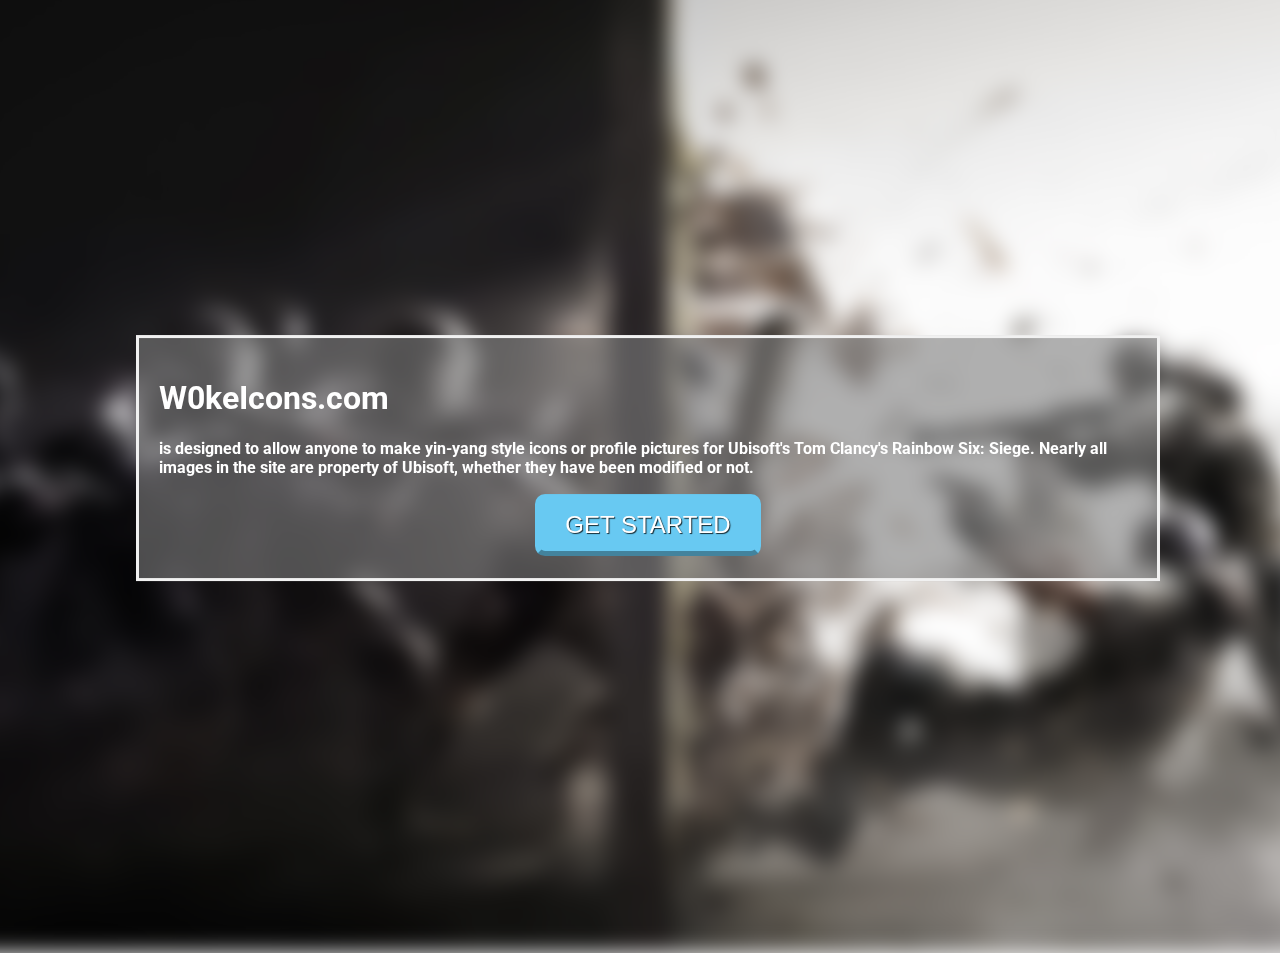
<file: index.html>
<!DOCTYPE html>
<html lang="en-us">
	<head>
		<meta charset="utf-8">
		
		<link href="https://fonts.googleapis.com/css?family=Roboto" rel="stylesheet">
		
	    <link rel="stylesheet" type="text/css" href="css/home.css"/>
	    
		<script type="text/javascript" src="js/jquery-3.3.1.js"></script>
		
    	<script type="text/javascript" src="js/index.js"></script>
	    
	    <title>W0keIcons</title>
	    
		<meta name="description" content="Icons for Tom Clancy's Rainbow Six: Siege"></meta>
		<meta name="keywords" content="W0ke, WOke, icons, siege, rainbow, six, icon, maker"></meta>
		<meta name="author" content="W0ke/SubliminallySublime/Andrew"></meta>
	    
		<link rel="icon" href="images/tab.png"></link>
		
	</head>
	<body>
		<canvas id="canvas"></canvas>
		<div id="background-image"></div>
		<div id="background-text">
			<h1>W0keIcons.com</h1>
			<p>
				 is designed to allow anyone to make yin-yang style icons or profile pictures for Ubisoft's Tom Clancy's Rainbow Six: Siege. Nearly all images in the site are property of Ubisoft, whether they have been modified or not.
			</p>
			<div id="button-wrapper">
				<button id="get-started" class="get-started">GET STARTED</button>
			</div>
		</div>
		
		<button id="skipAnim" class="get-started">SKIP</button>
	</body>
</html>
</file>
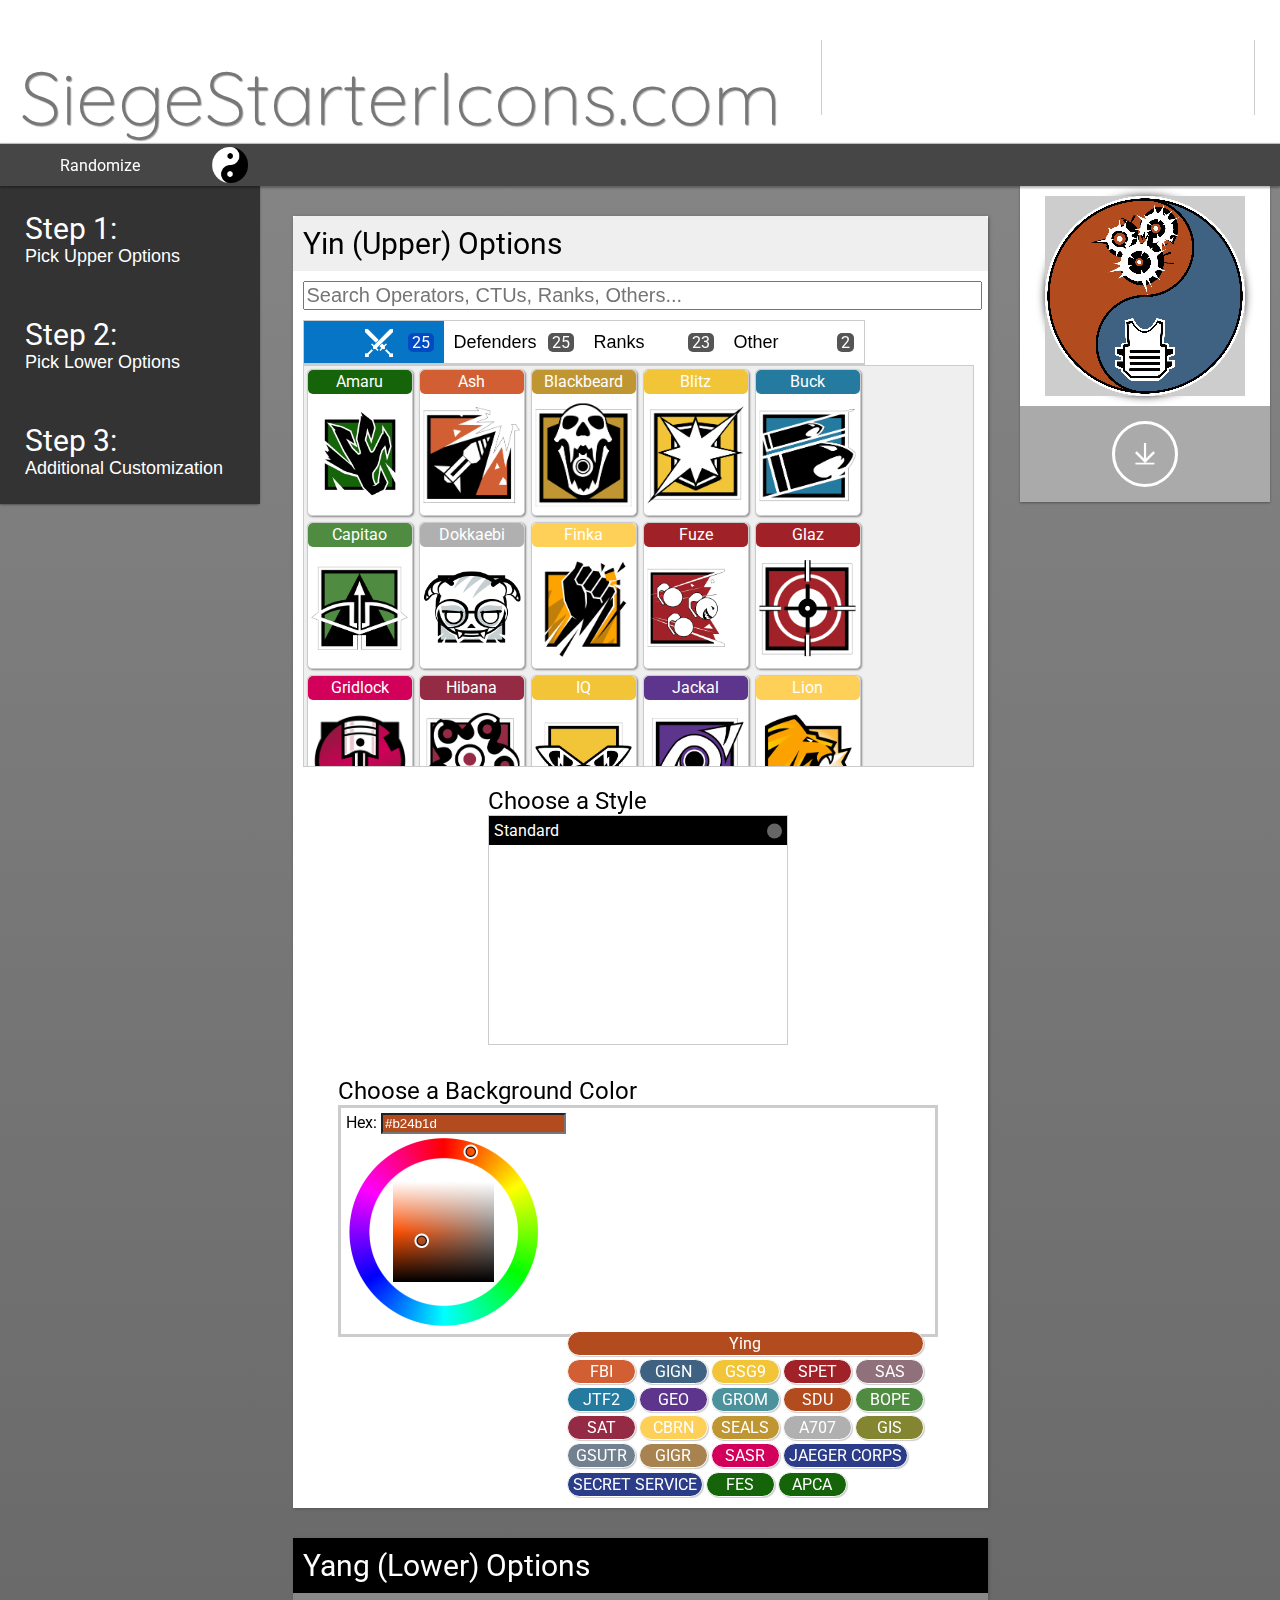
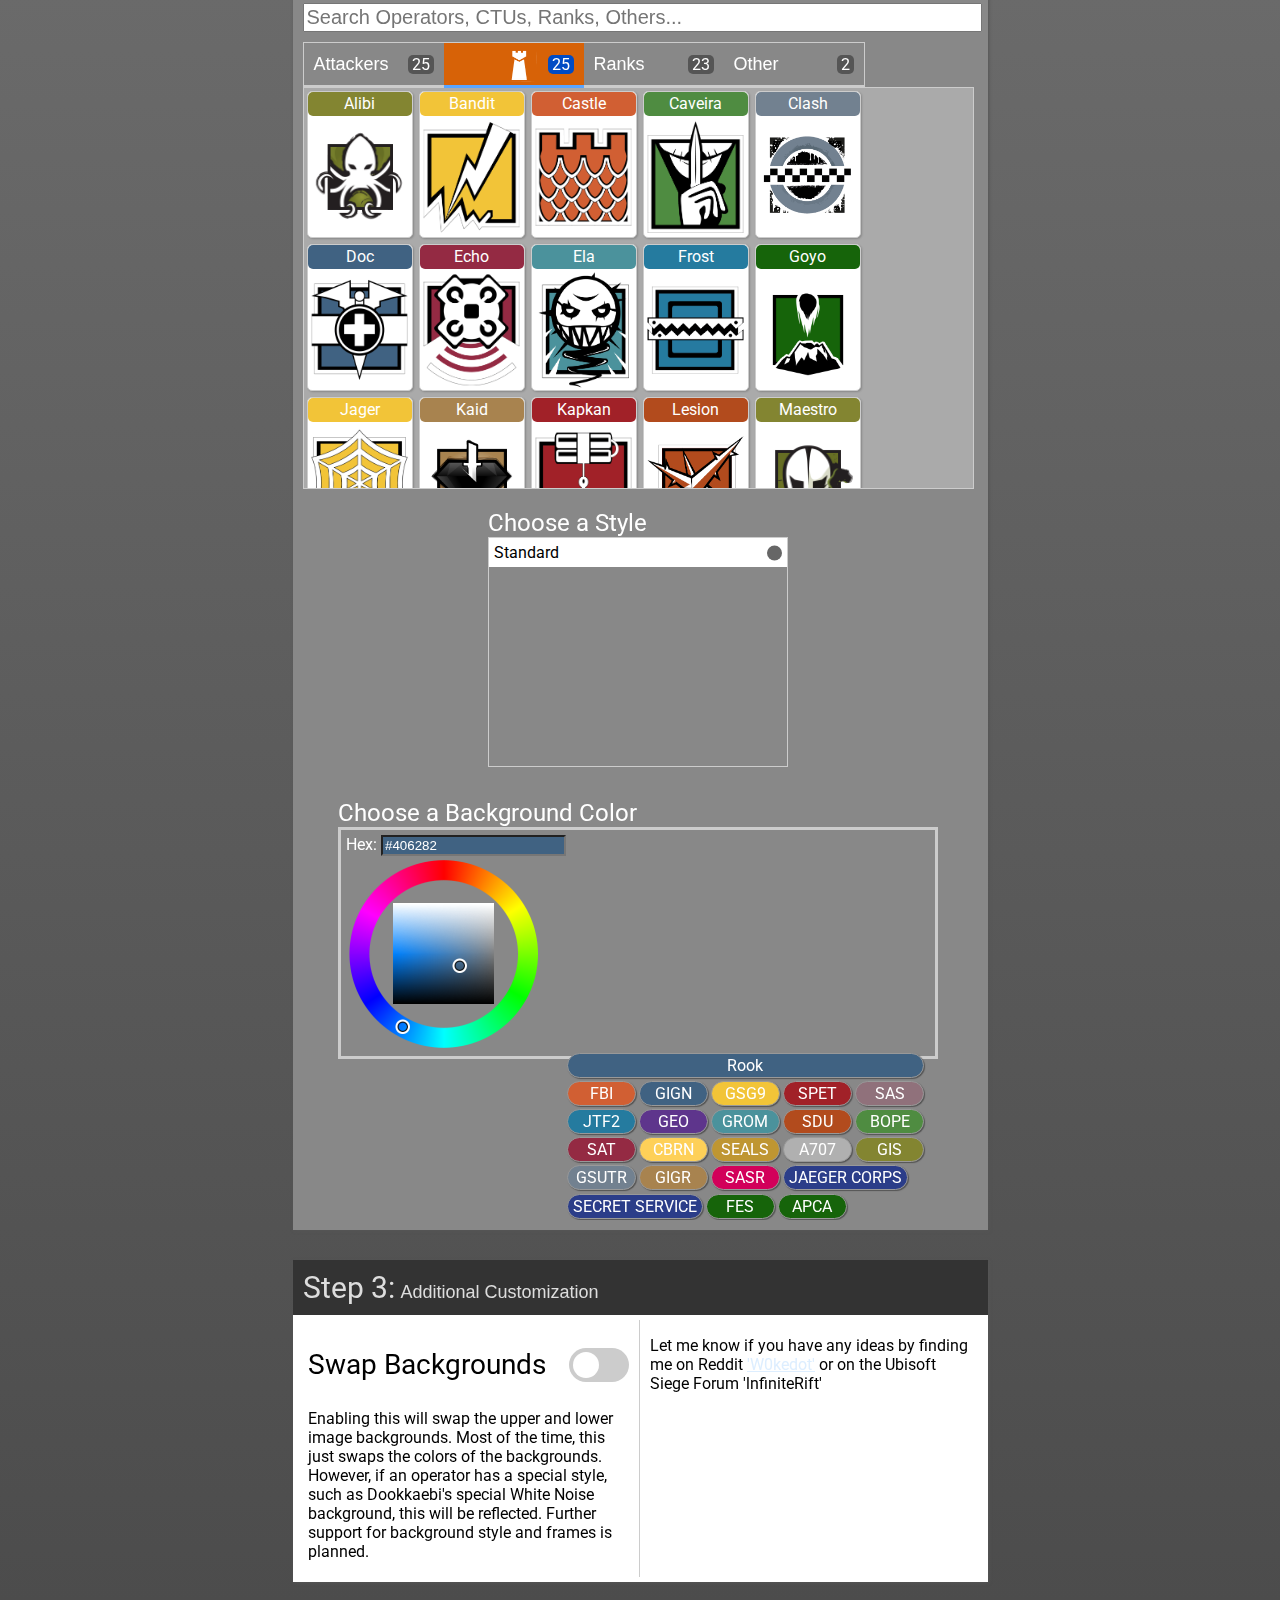
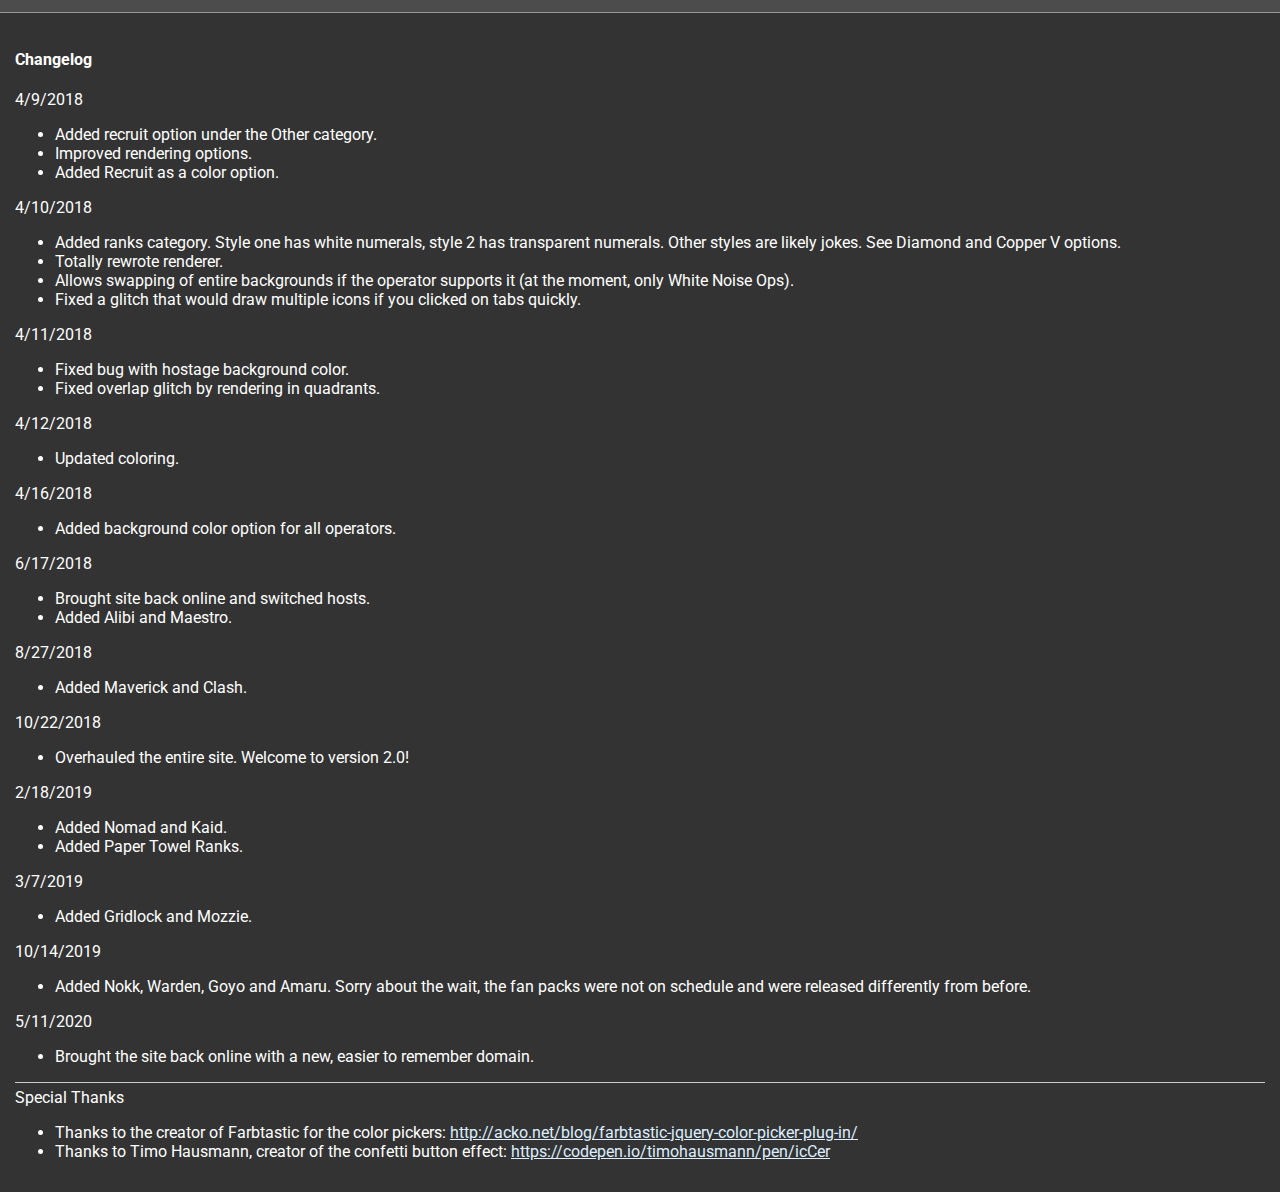
<file: iconmaker.html>
<!DOCTYPE html>
<html lang="en-us">
	<head>
		<meta charset="utf-8">
		
		<link href="https://fonts.googleapis.com/css?family=Quicksand|Roboto|Roboto+Mono|Montserrat" rel="stylesheet">
		
	    <link rel="stylesheet" type="text/css" href="css/maker.css?v=5.0"/>
	    
		<script type="text/javascript" src="js/jquery-3.3.1.js?v=5.0"></script>
		
	    <script type="text/javascript" src="js/drawable.js?v=5.0"></script>
	    <script type="text/javascript" src="js/operator.js?v=5.0"></script>
	    <script type="text/javascript" src="js/rank.js?v=5.0"></script>
	    <script type="text/javascript" src="js/iconrender.js?v=5.0"></script>
			
    	<script type="text/javascript" src="js/iconmaker.js?v=5.0"></script>
    	<script type="text/javascript" src="js/iconmakerFX.js?v=5.0"></script>
    	
    	<!--OUTSIDE-->
	    <script type="text/javascript" src='external/farbtastic/farbtastic.js?v=5.0'></script>
		<link rel='stylesheet'        href='external/farbtastic/farbtastic.css?v=5.0' />
	    
	    <title>SiegeStarterIcons</title>
	    
		<meta name="description" content="Icons for Tom Clancy's Rainbow Six: Siege"></meta>
		<meta name="keywords" content="icons, siege, rainbow, six, icon, maker, starter, icons"></meta>
		<meta name="author" content="SubliminallySublime"></meta>
	    
		<link rel="icon" href="images/tab.png"></link>
	</head>
	<body>
		<div id="canvasWrapper">
			<canvas id="canvas"></canvas>
		</div>
    	<div id="header">
				<h1 id="websiteName">SiegeStarterIcons.com</h1>
			<div id="spawnerWrapper">
				<div id="spawner">
				</div>
			</div>
    	</div>
	    <div id="main">
    		<div id="navDivider">
	    		
	    		<!--<div class="navDividerOptionLeft">
	    			<span class="navDivText">Reset</span>
	    			<img src=""></img>
				</div>-->
				<div class="revealButton" id="randomizeButton">
					<p class="revealButtonText" id="randomButtonText">Randomize</p>
					<div class="revealButtonImageWrapper">
						<img src="images/actions/cake.png" class="fab, revealButtonImage"></img>
					</div>
				</div>
				
				<img src="components/yinyang/yinyang.png" id="yingYangPng"/>
				
	    		<!-- <div class="navDividerOption">Paypal</div>
	    		<div class="navDividerOptionText">Donate:</div> -->
	    	</div>
	    	
	    	<div id="leftNav">
		    		<div class="navOption active" id="step1">
		    			<span id="title">Step 1:</span>
		    			<p id="subtitle">Pick Upper Options</p>
		    		</div>
		    		<div class="navOption" id="step2">
		    			<span id="title">Step 2:</span>
		    			<p id="subtitle">Pick Lower Options</p>
		    		</div>
		    		<div class="navOption" id="step3">
		    			<span id="title">Step 3:</span>
		    			<p id="subtitle">Additional Customization</p>
		    		</div>
	    		</div>
				
			<div id="rightNav">
					<div id="canvasLoadingWrapper">
						<canvas id="iconCanvas"></canvas>
						<div id="loadingIcon" class="loadingIcon"></div>
					</div>
					
		    		<div id="downloadWrapper">
						<div class="downloadButton" id="downloadIcon">
							<div class="downloadButtonIcon">
								<img class="downloadButtonIconImage" src="images/downloadicon.png"></img>
							</div>
							<div class="downloadButtonText">
								<span>Download</span>
							</div>
						</div>
					</div>
				</div>
			
			<!--CENTER MAIN-->
			<div id="content">
				<div class="page yinPage" id="yin">
					<div class="pageHeader yinPageHeader">
						<a class="pageJumper" name="yinheader"></a>
						<span id="title">Yin (Upper) Options</span>
						<span id="subtitle"></span>
					</div>
					<div class="pageContent">
  						<input id="yinContentSearch" class="contentSearch" type="text" placeholder="Search Operators, CTUs, Ranks, Others...">
  						
  						<div class="tabs">
  							<div class="tab" id="yinTabAttackers">
  								<img class="tabImg hidden" src="images/att.png"/>
  								<span class="tabText">Attackers</span>
  								<span class="tabCount">0</span>
  							</div>
  							<div class="tab" id="yinTabDefenders">
  								<img class="tabImg hidden" src="images/def.png"/>
  								<span class="tabText">Defenders</span>
  								<span class="tabCount">0</span>
  							</div>
  							<div class="tab" id="yinTabRanks">
  								<img class="tabImg hidden" src="components/ranks/diamond.png"/>
  								<span class="tabText">Ranks</span>
  								<span class="tabCount">0</span>
  							</div>
  							<div class="tab" id="yinTabOther">
  								<img class="tabImg hidden" src="components/others/recruit.png"/>
  								<span class="tabText">Other</span>
  								<span class="tabCount">0</span>
  							</div>
  						</div>
  						
  						<div class="results" id="yinResultsBox">
  							
  						</div>
  						
  						<div class="customizationWrapper">
	  						<div class="selectionWrapper styleWrapper">
	  							<span class="styleHeader">Choose a Style</span>
		  						<div class="selectionOptions styleSelections" id="yinStyleSelector">
		  						</div>
	  						</div>
	  						
	  						<div class="bgColorWrapper">
		  						<span class="styleHeader">Choose a Background Color</span>
		  						<div class="bgColorOptionsWrapper">		
                                    
			  						<div class="bgColorPickerWrapper">
										<form action="">
											<div class="form-item">
												<label for="yinColor">Hex:</label>
												<input type="text" class="whiteText" id="yinColor" name="yinColor" value="#d15f33" />
											</div>
											<div id="yinColorPicker"></div>
										</form>
									</div>
                                    
                                    <div class="colorButtonWrapper" id="yinColorButtonWrapper">
										<div class="colorButton colorButtonReset" id="yinColorButtonReset">DOKKAEBI - GIS</div>
										
										<!--Predefined Color Buttons are here-- >
										<div class="colorButton">FBI</div>
										<div class="colorButton">GIGN</div>
										<div class="colorButton">SAS</div>
										<div class="colorButton">JTF2</div>
										<div class="colorButton">GEO</div>
										<div class="colorButton">GROM</div>
										<div class="colorButton">SDU</div>
										<div class="colorButton">BOPE</div>
										<div class="colorButton">SAT</div>
										<div class="colorButton">CBRN</div>
										<div class="colorButton">SEALS</div>
										<div class="colorButton">A707</div>
										<div class="colorButton">GIS</div>
										<div class="colorButton">GSUTR</div>
										<div class="colorButton colorButtonSpetsnaz">SPETSNAZ</div>-->
									
									</div>
								</div>
							</div>
							
							<div class="bgColorWrapper recruitHatColorWrapper" id="yinRecruitHatColorWrapper">
		  						<span class="styleHeader">Choose a Recruit Hat Color</span>
		  						<div class="bgColorOptionsWrapper">
			  						<div class="bgColorPickerWrapper">
										<form action="">
											<div class="form-item">
												<label for="yinRecruitColor">Hex:</label>
												<input type="text" class="whiteText" id="yinRecruitColor" name="yinRecruitColor" value="#d15f33" />
											</div>
											<div id="yinRecruitColorPicker"></div>
										</form>
									</div>
									
									<div class="colorButtonWrapper" id="yinRecruitColorButtonWrapper">
										<div class="colorButton colorButtonReset" id="yinRecruitColorButtonReset">Recruit</div>
										
										<!--Predefined Color Buttons are here-- >
										<div class="colorButton">FBI</div>
										<div class="colorButton">GIGN</div>
										<div class="colorButton">SAS</div>
										<div class="colorButton">JTF2</div>
										<div class="colorButton">GEO</div>
										<div class="colorButton">GROM</div>
										<div class="colorButton">SDU</div>
										<div class="colorButton">BOPE</div>
										<div class="colorButton">SAT</div>
										<div class="colorButton">CBRN</div>
										<div class="colorButton">SEALS</div>
										<div class="colorButton">A707</div>
										<div class="colorButton">GIS</div>
										<div class="colorButton">GSUTR</div>
										<div class="colorButton colorButtonSpetsnaz">SPETSNAZ</div>-->
									
									</div>
								</div>
							</div>
						</div>
					</div>
				</div>
				
				<div class="page yangPage" id="yang">
					<div class="pageHeader yangPageHeader">
						<a class="pageJumper" name="yangheader"></a>
						<span id="title">Yang (Lower) Options</span>
						<span id="subtitle"></span>
					</div>
					<div class="pageContent">
  						<input id="yangContentSearch" class="contentSearch" type="text" placeholder="Search Operators, CTUs, Ranks, Others...">
  						
  						<div class="tabs">
  							<div class="tab tabYang" id="yangTabAttackers">
  								<img class="tabImg hidden" src="images/att.png"/>
  								<span class="tabText">Attackers</span>
  								<span class="tabCount">0</span>
  							</div>
  							<div class="tab tabYang" id="yangTabDefenders">
  								<img class="tabImg hidden" src="images/def.png"/>
  								<span class="tabText">Defenders</span>
  								<span class="tabCount">0</span>
  							</div>
  							<div class="tab tabYang" id="yangTabRanks">
  								<img class="tabImg hidden" src="components/ranks/diamond.png"/>
  								<span class="tabText">Ranks</span>
  								<span class="tabCount">0</span>
  							</div>
  							<div class="tab tabYang" id="yangTabOther">
  								<img class="tabImg hidden" src="components/others/recruit.png"/>
  								<span class="tabText">Other</span>
  								<span class="tabCount">0</span>
  							</div>
  						</div>
  						<div class="results resultsYang" id="yangResultsBox">
  							
  						</div>
  						
  						<div class="customizationWrapper">
	  						<div class="selectionWrapper styleWrapper yangStyleHeader">
	  							<span class="styleHeader">Choose a Style</span>
		  						<div class="selectionOptions styleSelections" id="yangStyleSelector">
		  							
		  						</div>
	  						</div>
	  						
	  						<div class="bgColorWrapper">
		  						<span class="styleHeader yangStyleHeader">Choose a Background Color</span>
		  						<div class="bgColorOptionsWrapper">
			  						<div class="bgColorPickerWrapper">
										<form action="">
											<div class="form-item">
												<label for="yangColor" class="whiteText">Hex:</label>
												<input type="text" class="whiteText" id="yangColor" name="yangColor" value="#d15f33" />
											</div>
											<div id="yangColorPicker"></div>
										</form>
									</div>
									
									<div class="colorButtonWrapper" id="yangColorButtonWrapper">
										<div class="colorButton yangColorButton colorButtonReset" id="yangColorButtonReset">DOKKAEBI - GIS</div>
									</div>
								</div>
							</div>
							
							<div class="bgColorWrapper recruitHatColorWrapper" id="yangRecruitHatColorWrapper">
		  						<span class="styleHeader yangStyleHeader">Choose a Recruit Hat Color</span>
		  						<div class="bgColorOptionsWrapper">
			  						<div class="bgColorPickerWrapper">
										<form action="">
											<div class="form-item">
												<label for="yangRecruitColor">Hex:</label>
												<input type="text" class="whiteText" id="yangRecruitColor" name="yangRecruitColor" value="#d15f33" />
											</div>
											<div id="yangRecruitColorPicker"></div>
										</form>
									</div>
									
									<div class="colorButtonWrapper" id="yangRecruitColorButtonWrapper">
										<div class="colorButton colorButtonReset yangColorButtonReset" id="yangRecruitColorButtonReset">Recruit</div>
										
										<!--Predefined Color Buttons are here-- >
										<div class="colorButton">FBI</div>
										<div class="colorButton">GIGN</div>
										<div class="colorButton">SAS</div>
										<div class="colorButton">JTF2</div>
										<div class="colorButton">GEO</div>
										<div class="colorButton">GROM</div>
										<div class="colorButton">SDU</div>
										<div class="colorButton">BOPE</div>
										<div class="colorButton">SAT</div>
										<div class="colorButton">CBRN</div>
										<div class="colorButton">SEALS</div>
										<div class="colorButton">A707</div>
										<div class="colorButton">GIS</div>
										<div class="colorButton">GSUTR</div>
										<div class="colorButton">GIGR</div>
										<div class="colorButton colorButtonSpetsnaz">SPETSNAZ</div> -->
									
									</div>
								</div>
							</div>
							
						</div>
					</div>
				</div>
				
				<div class="page customizePage" id="customize">
					<div class="pageHeader customizePageHeader">
						<a class="pageJumper" name="page3header"></a>
						<span id="title">Step 3:</span>
						<span id="subtitle">Additional Customization</span>
					</div>
					<div class="pageContent customizePageContent">
						<div id="bgSwapWrapper">
							<label class="switch" id="bgSwapButtonLabel">
								<input type="checkbox" id="bgSwapButton">
								<span class="slider round"></span>
							</label>
							<p id="bgSwapHeader">Swap Backgrounds</p>
							<p id="bgSwapText">Enabling this will swap the upper and lower image backgrounds. Most of the time, this just swaps the colors of the backgrounds. However, if an operator has a special style, such as Dookkaebi's special White Noise background, this will be reflected. Further support for background style and frames is planned.</p>
						</div>
						<div id="newContentWrapper">
							<!--<p>New content will be placed here.
								I would like to add custom frames that I provide and the option to upload
								your own frames and maybe (one day in the far future) other components.
							</p>-->
							
							<p> Let me know if you have any ideas by finding me on Reddit <a href="https://www.reddit.com/user/W0kedot">'W0kedot'</a> or on the Ubisoft Siege Forum 'lnfiniteRift'</p>
						</div>
					</div>
				</div>
			</div>
	    </div>
			
    	<div id="changelog">
			<h4>Changelog</h4>
			<span>4/9/2018</span>
			<ul>
				<li>Added recruit option under the Other category. </li>
				<li>Improved rendering options.</li>
				<li>Added Recruit as a color option.</li>
			</ul>
			<span>4/10/2018</span>
			<ul>
				<li>Added ranks category. Style one has white numerals, style 2 has transparent numerals. Other styles are likely jokes. See Diamond and Copper V options.</li>
				<li>Totally rewrote renderer.</li>
				<li>Allows swapping of entire backgrounds if the operator supports it (at the moment, only White Noise Ops).</li>
				<li>Fixed a glitch that would draw multiple icons if you clicked on tabs quickly.</li>
			</ul>
			<span>4/11/2018</span>
			<ul>
				<li>Fixed bug with hostage background color.</li>
				<li>Fixed overlap glitch by rendering in quadrants.</li>
			</ul>
			<span>4/12/2018</span>
			<ul>
				<li>Updated coloring.</li>
			</ul>
			<span>4/16/2018</span>
			<ul>
				<li>Added background color option for all operators.</li>
			
			</ul>
			<span>6/17/2018</span>
			<ul>
				<li>Brought site back online and switched hosts.</li>
				<li>Added Alibi and Maestro.</li>
			</ul>
			<span>8/27/2018</span>
			<ul>
				<li>Added Maverick and Clash.</li>	
			</ul>
			<span>10/22/2018</span>
			<ul>
				<li>Overhauled the entire site. Welcome to version 2.0!</li>
			</ul>
			<span>2/18/2019</span>
			<ul>
				<li>Added Nomad and Kaid.</li>
				<li>Added Paper Towel Ranks.</li>
			</ul>
			<span>3/7/2019</span>
			<ul>
				<li>Added Gridlock and Mozzie.</li>
			</ul>
			<span>10/14/2019</span>
			<ul>
				<li>Added Nokk, Warden, Goyo and Amaru. Sorry about the wait, the fan packs were not on schedule and were released differently from before.</li>
			</ul>
			<span>5/11/2020</span>
			<ul>
				<li>Brought the site back online with a new, easier to remember domain.</li>
			</ul>
            
			<div class="specialThanks">Special Thanks</div> 
			<ul>
				<li>Thanks to the creator of Farbtastic for the color pickers: <a href="http://acko.net/blog/farbtastic-jquery-color-picker-plug-in/">http://acko.net/blog/farbtastic-jquery-color-picker-plug-in/</a></li>
				<li>Thanks to Timo Hausmann, creator of the confetti button effect: <a href="https://codepen.io/timohausmann/pen/icCer">	https://codepen.io/timohausmann/pen/icCer</a> </li>
			</ul>
			
    	</div>
    	
	    <!-- This div holds the elements that are dynamically generated.
	    As it turns out this is VITALLY necessary because if a class or id 
	    has not been used by the time onLoad or .ready has been called, that 
	    class or id WILL NOT WORK WITH JQUERY selectors.
	    
	    It also holds hidden elements.-->
	    <div id="hidden" style="display: none">
	    	
			<div class='searchResultOperator'> 
				<div class='searchResultOperatorHeader'></div> 
				<div class='searchResultOperatorImgWrapper'>
					<img class='searchResultOperatorImg' ></img> 
				</div> 
			</div>
			
			<canvas id="devCanvas"></canvas>
			
			<!--used for random imagedrawing-->
			<canvas id="dummyCanvas"></canvas>
			<canvas id="dummyDevCanvas"></canvas>
			
			<a id="imageDownloadLink"></a>
	    </div>
	</body>
</html>
</file>
<file: css/home.css>
html 
{
    height: 100%;
}

body
{
    font-family: 'Roboto';
    height: 100%;
    width: 100%;
    position: relative;
}

* {
  box-sizing: border-box;
}

h1
{
    text-align: left;
}

#canvas
{
    position: absolute;
    z-index: 2;
    width: 100vw;
    height: 100vh;
}

#button-wrapper
{
    display: block;
    margin: auto;
    min-height: 75px;
    border: 1px solid transparent;
}

.get-started
{
    font-size: 1.5em;
    text-transform: uppercase;
    padding: 12px 25px;
    border-radius: 10px;
    color: white;
    text-shadow: 1px 1px 1px rgba(0,0,0,0.8);
    border: 5px solid transparent;
    border-bottom-color: rgba(0,0,0,0.35);
    background: #68c9f2;
    cursor: pointer;
    outline: 0 !important;
    margin: auto;
    display: block;
    
    animation: pulse 1s infinite alternate;
    transition: background 0.4s, border 0.2s, margin 0.2s;
}

.get-started:hover
{
    background: #68c9f2;
    margin-top: -1px;
    
    animation: none;
}

.get-started:active 
{
    border-bottom-width: 0;
    margin-top: 5px;
}

#background-image 
{
    z-index: 1;
    background-image: url("../images/home/bg.jpg");
    
    filter: blur(10px);
    -webkit-filter: blur(10px);
    
    height: 100%; 
    
    transform: scale(1.1);
    
    background-position: center;
    background-repeat: no-repeat;
    background-size: cover;
}

@keyframes panning
{
  0% {
      transform: rotate(8deg) translateX(100px) scale(1.25);
  }
  10% {
      transform: rotate(-7deg) translateX(-200px) scale(.75);
  }
  20% {
      transform: rotate(7deg) translateX(75px) scale(1.1);
  }
  30% {
      transform: rotate(-6deg) translateX(-125px) scale(1.35);
  }
  40% {
      transform: rotate(6deg) translateX(100px) scale(1.5);
  }
  50% {
      transform: rotate(-5deg) translateX(-125px) scale(1.15);
  }
  60% {
      transform: rotate(5deg) translateX(175px) scale(1.0);
  }
  70% {
      transform: rotate(-5deg) translateX(-50px) scale(1.65);
  }
  80% {
      transform: rotate(5deg) translateX(75px) scale(1.65);
  }
  90% {
      transform: rotate(-4deg) translateX(-25px) scale(1.25);
  }
  100% {
      transform: rotate(4deg) translateX(-100px) scale(1.35);
  }
}

#background-text
{
    z-index: 3;
    background-color: rgb(125, 125, 125); /* Fallback color */
    background-color: rgba(125, 125, 125, 0.6); /* Black w/opacity/see-through */
    color: white;
    font-weight: bold;
    border: 3px solid #f1f1f1;
    position: absolute;
    top: 50%;
    left: 50%;
    transform: translate(-50%, -50%);
    width: 80%;
    padding: 20px 20px 10px 20px;
    text-align: left;
}

#thermite
{
    position: absolute;
    display: block;
    margin: auto;
    z-index: 1;
}

.dot {
    height: 5px;
    width: 5px;
    background-color: #fff;
    border-radius: 50%;
    display: inline-block;
    position: absolute;
    margin: auto;
    top: 50%;
    left: 50%;
    
    animation: scaleAnim .75s 1;
    animation-fill-mode: forwards;
    
    z-index: 10;
}

@keyframes scaleAnim
{
  0% {
      transform: scale(1);
  }
  100% {
      transform: scale(500);
  }
}

#skipAnim {
    bottom: 100px;
    left: 100px;
    position: absolute;
    z-index: 5;
    background: #68c9f233;
    display: none;
}
</file>
<file: css/maker.css>
html, body {
    font-family: 'Roboto', sans-serif;
    border-collapse: collapse;
    min-width: 1150px;
    width: 100%;
    margin: 0;
    padding: 0;
    
    /* Permalink - use to edit and share this gradient: http://colorzilla.com/gradient-editor/#878787+1,474747+79,1e1e1e+100 */
    background: #878787; /* Old browsers */
    background: -moz-linear-gradient(top, #878787 1%, #474747 79%, #1e1e1e 100%); /* FF3.6-15 */
    background: -webkit-linear-gradient(top, #878787 1%,#474747 79%,#1e1e1e 100%); /* Chrome10-25,Safari5.1-6 */
    background: linear-gradient(to bottom, #878787 1%,#474747 79%,#1e1e1e 100%); /* W3C, IE10+, FF16+, Chrome26+, Opera12+, Safari7+ */
    filter: progid:DXImageTransform.Microsoft.gradient( startColorstr='#878787', endColorstr='#1e1e1e',GradientType=0 ); /* IE6-9 */

    -webkit-user-select: none; /* Safari */        
    -moz-user-select: none; /* Firefox */
    -ms-user-select: none; /* IE10+/Edge */
    user-select: none; /* Standard */
}

#changelog {
    border-top: 1px solid #999;
    padding: 15px;
    background-color: #333;
    color: white;
}

.specialThanks {
    border-top: 1px solid #ccc;
    padding-top: 5px;
    width: 100%;
    
}

a {
    color: #def;
}
a:visited {
    color: #789;
}

img {
    -webkit-user-drag: none;
    -khtml-user-drag: none;
    -moz-user-drag: none;
    -o-user-drag: none;
    user-drag: none;
}

.pageJumper {
    display: block;
    position: relative;
    top: -60px;
    visibility: hidden;
}

.hidden {
    display: none!important;
}

.whiteText, #yinColor {
    color: white;
}

#canvas
{
    position: fixed;
    z-index: 15;
    width: 100%;
    height: 100%;
    pointer-events: none;
    overflow: hidden;
}

#main {
}
/*////////////////////////////////////////////////////////////////////////////////////////////////////////////////*/

#header
{
    padding-top: 40px;
    width: 100%;
    display: flex;
    background-color: white;
}

#websiteName
{
    align-self: flex-end;
    margin: 10px 40px 0px 20px;
    font-size: 75px;
    font-family: 'Quicksand', sans-serif;
    font-weight: lighter;
    text-shadow: 1px 1px 1px #aaa;
    
    color: #777;
}

#spawnerWrapper {
    height: 75px;
    width: 100%;
    margin-right: 25px;
    border-left: 1px solid #ccc;
    border-right: 1px solid #ccc;
    white-space: nowrap;
    overflow: hidden;
}

#spawner
{
    height: 75px;
    width: 100%;
    margin-left: -69px;
    padding-left: 5px;
}

.spawnImg
{
    width: 59px;
    height: 59px;
    margin-top: 8px;
    margin-right: 5px;
    margin-left: 5px;
}

@keyframes spinIn 
{
    0% {
        transform: rotate(0deg) scale(1.35);
        }
    100% { 
        transform: rotate(1080deg) scale(1);
    }
}

/*UPPER DIVIDER////////////////////////////////////////////////////////////////////////////////////////////////////////////////*/
#navDivider
{
    box-shadow: 0 1px 3px rgba(0,0,0,0.12), 
                0 -1px 1px rgba(0,0,0,0.24),
                0 2px 2px rgba(0,0,0,0.24);
    
    background-color: #464646;
    color: white;
    overflow: hidden;
    position: relative;
    width: 100%;
    z-index: 1;
    
    position: -webkit-sticky;
    position: sticky;
    top: 0;
}

#leftNav {
    float: left;
    width: 260px;
    background-color: #0c6ef7;
    box-shadow: 0 1px 3px rgba(0,0,0,0.12), 
                0 1px 2px rgba(0,0,0,0.24);
    margin-bottom: 3px;
    border-radius: 0 0 4px 0;
    
    position: -webkit-sticky;
    position: sticky;
    top: 42px;
}

#rightNav {
    float: right;
    
    width: 250px;
    margin-right: 10px;
    
    font-size: 0;
    background-color: white;
    
    box-shadow: 0 1px 3px rgba(0,0,0,0.12), 
                0 1px 2px rgba(0,0,0,0.24);
                
                
    position: -webkit-sticky;
    position: sticky;
    
    top: 52px;
}

/*NAV WRAPPING*/

.navDividerOption, .navDividerOptionLeft
{
    float: right;
    padding: 10px;
    font-size: 18px;
    cursor: pointer;
    
    -webkit-user-select: none; /* Safari */        
    -moz-user-select: none; /* Firefox */
    -ms-user-select: none; /* IE10+/Edge */
    user-select: none; /* Standard */
}

.navDividerOptionLeft
{
    float: left;
    border: 1px solid black;
    padding: 0;
    
    -webkit-user-select: none; /* Safari */        
    -moz-user-select: none; /* Firefox */
    -ms-user-select: none; /* IE10+/Edge */
    user-select: none; /* Standard */
}

.navDividerOption:hover, .navDividerOptionLeft:hover 
{
    background-color: white;
    color: black;
}

.navDividerOptionText
{
    float: right;
    padding: 10px;
    font-size: 18px;
    
    -webkit-user-select: none; /* Safari */        
    -moz-user-select: none; /* Firefox */
    -ms-user-select: none; /* IE10+/Edge */
    user-select: none; /* Standard */
}

#randomizeButton {
    z-index: 16; 
}

.revealButton
{
    float: left;
    width: 200px;
    height: 42px;
    
    text-align: center;
    
    transition: .2s;
    cursor: pointer;
    
    -webkit-user-select: none; /* Safari */        
    -moz-user-select: none; /* Firefox */
    -ms-user-select: none; /* IE10+/Edge */
    user-select: none; /* Standard */
}

.revealButtonText
{
    transition: .3s;
    margin-top: 12px;
}

.revealButtonImageWrapper
{
    position: relative;
    width: 200px;
    height: 100px;
    margin-top: -84px;
    background: #1a53af;
    left: -250px;
    transition: .3s;
}

.revealButtonImage {
    margin-top: 40px;
    margin-right: -130px;
    height: 38px;
    color: white;
}

.revealButton:hover {
    color: black;
    background-color: white;
    border-radius: 0px 6px 6px 0px;
}

.revealButton:hover .revealButtonImageWrapper { /*When hovering over .revealButton change .revealButtonImageWrapper*/
    left: -130px;
}

.revealButton:hover .revealButtonText{ /*When hovering over .revealButton change .revealButtonText*/
    margin-left: 65px;
}

.revealButton:active { /*Clicked and held*/
    box-shadow: 2px 0px 1px rgba(0,0,0,0.3);
}

#yingYangPng {
    width: 40px;
    height: 40px;
    margin-top: 1px;
    margin-left: 10px;
    position: absolute;
}

/*LEFT DIVIDER////////////////////////////////////////////////////////////////////////////////////////////////////////////////*/


.navOption {
    padding: 25px;
    font-size: 24px;
    background: #333;
    color: #fff;
    border: none;
    position: relative;
    cursor : pointer;
    transition: 800ms ease all;
    outline: none;
    
    margin: auto;
}

.navOption:hover
{
    background:#fff;
    color: #333;
}

.navOption:before, .navOption:after
{
    content: '';
    position: absolute;
    top: 0;
    right: 0;
    height: 2px;
    width:0;
    background: black;
    transition:400ms ease all;
}

.navOption:after 
{
    right:inherit;
    top:inherit;
    left:0;
    bottom:0;
}

.navOption:hover:before, .navOption:hover:after
{
    width: 100%;
    transition: 800ms ease all;
}

.navOptionActive
{
    padding: 25px;
    font-size: 24px;
    background: #fff;
    color: #333;
    border: none;
    position: relative;
    cursor : pointer;
    transition: 800ms ease all;
    outline: none;
    
    margin: auto;
}

#title 
{
    font-size: 1.25em;
    margin: 0;
    
    -webkit-user-select: none; /* Safari */        
    -moz-user-select: none; /* Firefox */
    -ms-user-select: none; /* IE10+/Edge */
    user-select: none; /* Standard */
}

#subtitle
{
    font-family: 'Open sans', sans-serif;
    font-size: 0.75em;
    margin: 0;
    
    -webkit-user-select: none; /* Safari */        
    -moz-user-select: none; /* Firefox */
    -ms-user-select: none; /* IE10+/Edge */
    user-select: none; /* Standard */
}

/*NAV RIGHT*********************************************************/

#canvasLoadingWrapper {
    position: relative;
	width: 200px;
	height: 200px;
	margin: 10px;
	margin-left: auto;
	margin-right: auto;
	border-radius: 250px;
	box-shadow: 0px 0px 8px #333333;
    background-color: #cdcdcd;
	
    display: flex;
    align-items: center;
    justify-content: center;
	
}

#iconCanvas {
    width: 200px;
    height: 200px;
    position: absolute;
    background-color: #cdcdcd;
}

.loadingIcon {
    border: 8px solid #f3f3f3; /* Light grey */
    border-top: 8px solid #3498db; /* Blue */
    border-radius: 50%;
    width: 60px;
    height: 60px;
    animation: spinnerAnim 1.5s linear infinite;
}

@keyframes spinnerAnim {
    0% { transform: rotate(0deg); }
    100% { transform: rotate(360deg); }
}

#downloadWrapper
{
    padding: 15px;
    background-color: #aaa;
}

.downloadButton
{ 
    position: relative;
    margin: auto;
    width: 20px;
    height: 20px;
    padding: 20px;
    
    border: 3px solid white;
    border-radius: 100px;
    
    overflow: hidden;
    cursor: pointer;
    
    z-index: 16; 
    
    -webkit-animation: pop .6s;
    -webkit-transition-timing-function: cubic-bezier(0.38, -0.35, 0.265, 1.15);
    transition-property: width;
    transition-duration: .2s,.2s;
}

@keyframes pop {
  0% {
    transform: scale(0);
  }
  50% {
    transform: scale(1.05);
  }
  100% {
    transform: scale(1);
  }
}

.downloadButton:hover
{
    width: 115px;
    border: 3px solid #0c6ef7;
   
    box-shadow: 0px 0px 0px 3px white;
}

.downloadButton:active 
{
    border-bottom-width: 0;
    margin-top: 5px;
    margin-bottom: -2px; /*IMPORTANT TO BALANCE OUT THE SIZE OF THE BUTTON*/
}

.downloadButton:hover > .downloadButtonText
{
    top: 1px;
    opacity: 1;
    transition-property: top,opacity;
    transition-duration: 0.3s;
    transition-delay: .3s;
}

.downloadButton:hover > .downloadButtonIcon
{
    left: 10px;
    transform: scale(1.1);
    transition-property: transform;
    transition-duration: .1s;
}

.downloadButton:before 
{
  content: "";
  position: absolute;
  left: 50%;
  transform: translateX(-50%) scaleY(1) scaleX(1.25);
  top: 100%;
  width: 140%;
  height: 180%;
  background-color: rgba(0, 0, 0, 0.05);
  border-radius: 50%;
  display: block;
  transition: all 0.5s 0.1s cubic-bezier(0.55, 0, 0.1, 1);
}

.downloadButton:after
{
  content: "";
  position: absolute;
  left: 55%;
  transform: translateX(-50%) scaleY(1) scaleX(1.55);
  top: 180%;
  width: 190%;
  height: 250%;
  background-color: #39bda7;
  border-radius: 50%;
  display: block;
  transition: all 0.5s 0.1s cubic-bezier(0.55, 0, 0.1, 1);
}

.downloadButton:hover:before {
  top: -35%;
  background-color: #0c6ef7;
  transform: translateX(-50%) scaleY(1.3) scaleX(0.8);
}

.downloadButton:hover:after {
  top: -45%;
  background-color: #0c6ef7;
  transform: translateX(-50%) scaleY(1.3) scaleX(0.8);
}

.downloadButtonText 
{
    margin-left: 33px;
    margin-top: 4px;
    opacity: 0;
    position: relative;
    z-index: 1;
    
    -webkit-user-select: none; /* Safari */        
    -moz-user-select: none; /* Firefox */
    -ms-user-select: none; /* IE10+/Edge */
    user-select: none; /* Standard */
}

.downloadButtonText span
{
    color: white;
    text-transform: uppercase;
    font-weight: normal;
    font-size: 12px;
    z-index: 1;
}

.downloadButtonIcon
{
    position: absolute;
    margin-right: 10px;
    top: 14px;
    left: 15px;
    z-index: 1;
    
    -webkit-user-select: none; /* Safari */        
    -moz-user-select: none; /* Firefox */
    -ms-user-select: none; /* IE10+/Edge */
    user-select: none; /* Standard */
}

.downloadButtonIconImage 
{
    width: 30px;
    height: 30px;
    left: 0px;
    z-index: 1;
}



/*CONTENT***********************************************************/

#content { 
    left: 230px;   
}

.page {
    position: relative;
    width: calc(100% - 585px);
    min-width: 615px;
    max-width: 1390px;
    background-color: white;
    margin: auto;
    margin-top: 30px;
    box-shadow: 1px 1px 3px #555;
}

.pageContent {
    padding: 10px;
    padding-right: 14px; /*No idea why but th right side is 4px off.*/
}

.pageHeader {
    padding: 10px;
    font-size: 24px;
    background-color: #0c6ef7;
    color: #fff;
    border: none;
    
    margin: auto;
}

.yangPage {
    background-color: #888;
}

.yangPageHeader {
    padding: 10px;
    font-size: 24px;
    background-color: black;
    color: white;
    border: none;
    
    margin: auto;
}

.yinPage {
    background-color: #fff;
}

.yinPageHeader {
    padding: 10px;
    font-size: 24px;
    background-color: #efefef;
    color: black;
    border: none;
    border-radius: 4px 4px 0px 0px;
    
    margin: auto;
}

#title 
{
    font-size: 1.25em;
    margin: 0;
    
    -webkit-user-select: none; /* Safari */        
    -moz-user-select: none; /* Firefox */
    -ms-user-select: none; /* IE10+/Edge */
    user-select: none; /* Standard */
}

#subtitle
{
    font-family: 'Open sans', sans-serif;
    font-size: 0.75em;
    margin: 0;
    
    -webkit-user-select: none; /* Safari */        
    -moz-user-select: none; /* Firefox */
    -ms-user-select: none; /* IE10+/Edge */
    user-select: none; /* Standard */
}

.contentSearch {
    width: 100%;
    font-size: 20px;
}

.tabs {
    margin-top: 10px;
    overflow: auto;
    float: left;
    border: 1px solid #ccc;
    border-bottom: none;
    
    position: relative;
}

.tab {
    float: left;
    padding: 10px;
    font-size: 18px;
    width: 120px;
    cursor: pointer;
    border-bottom: 3px solid #ccc;
    position: relative;
    color: black;
}

.yangTab {
    color: white;
}

.tab:hover {
    color: black;
    background-color: #dedede;
    border-bottom: 3px solid #5aa5ff;
}

.tabText {
    font-family: 'Open sans', sans-serif;
    font-weight: lighter;
    margin: 0;
    padding: 0;
}

.tabCount {
    color: white;
    border-radius: 5px;
    background-color: #555;
    padding: 0px 4px 0px 4px;
    font-size: 16px;
    margin-top: 2px;
    float: right;
}

.tabImg {
    max-height: 35px;
    position: absolute;
    margin-left: 48px;
    margin-top: -6px;
}

/*DONT INHERIT! Dont want the hover.*/
.yinTabActive {
    float: left;
    padding: 10px;
    font-size: 18px;
    width: 120px;
    cursor: pointer;
    position: relative;
    background-color: #4994ff;
    border-bottom: 3px solid #ccc;
    color: transparent;
}

.yangTabActive {
    float: left;
    padding: 10px;
    font-size: 18px;
    width: 120px;
    cursor: pointer;
    position: relative;
    background-color: #4994ff;
    border-bottom: 3px solid #5aa5ff;
    color: transparent;
}

.tabAttackerActive {
    background-color: #0675c6;
}

.tabDefenderActive {
    background-color: #d76207;
}

.tabActiveRank {
    background-color: #0fdce0;
    border-bottom: 3px solid #0dbad0;
}

.yinTabActiveOther {
    background-color: #333;
    border-bottom: 3px solid black;
}

.yangTabActiveOther {
    background-color: #dedede;
    border-bottom: 3px solid white;
}
/*RESULTS******************************************************/
.results {
    display: inline-block;
    height: 400px;
    width: calc(100% - 2px); /*for border*/
    border: 1px solid #ccc;
    overflow: auto;
    margin-top: -1px; /*To account for border*/
    background-color: #efefef;
}

.resultsYang {
    background-color: #aaa;
}

.searchResultOperator {
    float: left;
    width: 104px;
    min-height: 143px;
    border: 1px solid #ccc;
    margin: 3px;
    background-color: white;
    
    border-radius: 5px;
    box-shadow: 1px 1px 2px #888;
}

.searchResultOperatorRank {
    background-color: #ddd;
}

.searchResultOperatorHeader {
    float: left;
    background-color: #aaa;
    width: 98px;
    color: white;
    padding: 2px 3px 3px 3px;
    text-align: center;
    border-radius: 5px 5px 5px 5px;
}

.searchResultOperatorImgWrapper {
    position: relative;
    margin-top: 25px;
    height: 120px;
}

.searchResultOperatorImg {
    max-width: 97px;
    max-height: 115px;
    margin: 0;
    position: absolute;
    top: 50%;
    left: 50%;
    -ms-transform: translate(-50%, -50%);
    transform: translate(-50%, -50%);
}

.searchResultOperator:active {
    border: 1px solid transparent;
}

.searchResultOperatorImgSelectedYin {
    background-color: black;
    border: 1px solid transparent;
}

.searchResultOperatorImgSelectedYang {
    background-color: white;
    border: 1px solid transparent;
}

.customizationWrapper {
    margin-top: 1em;
    overflow: hidden;
}

.styleWrapper {
    width: 300px;
    margin-top: 5px;
    margin: auto;
}

.styleHeader {
    font-size: 24px;
}

.yangStyleHeader {
    color:white;
}

.styleSelections {
    border: 1px solid #ccc;
    height: 228px;
    overflow-y: auto;
    bottom: 0;
}

.styleSelectionOption {
    background-color: white;
    color: black;
    padding: 5px;
    position: relative;
}

.styleSelectionOptionActiveCircle {
    background-color: #666;
    border-radius: 10px;
    width: 15px;
    height: 15px;
    right: 5px;
    
    margin: 0;
    position: absolute;
    top: 50%;
    -ms-transform: translateY(-50%);
    transform: translateY(-50%);
}

.styleSelectionOption:hover {
    background-color: #ccc;
}

.styleSelectionOptionActive {
    position: relative;
    background-color: black;
    color: white;
    padding: 5px;
}

/*color picker and options*/
.bgColorWrapper {
    width: 600px;
    margin: 2em auto 2em auto;
}

.recruitHatColorWrapper {
}

.bgColorOptionsWrapper {
    border: 3px solid #ccc;
    padding: 5px;
}

.bgColorPickerWrapper {
    display: inline-block;
}

.colorButtonWrapper {
    width: 365px;
    height: 100%;
    float: right;
}

.colorButton {
    display: inline-block;
    
    border: 1px solid white;
    border-radius: 15px;
    background-color: white;
    box-shadow: 1px 1px 1px #ccc;
    color: white;
    
    /*width: 57px;
    margin-bottom: 3.6px;
    margin-right: 5px;*/
    min-width: 57px;
    margin: 0.1em;
    padding: 2px 5px 2px 5px;
    
    text-align: center;
}

.yangColorButton {
    border: 1px solid #999;
    box-shadow: 1px 1px 1px #555;
}

.colorButtonSpetsnaz {
    /*width: 120px; REMOVED*/
}

.colorButtonReset {
    width: 345px;
}

.colorButton:hover {
    box-shadow: 2px 2px 2px #ccc;
    color: transparent;
}

.yangColorButton:hover {
    box-shadow: 2px 2px 2px #555;
}

.colorButton:active {
    box-shadow: none;
    /*color: white;*/
}

/*THANKS W3!*/
.customizePage {
    margin-bottom: 30px;
    
    min-height: 300px;
}

.customizePageHeader {
    background-color: #333;
    color: #ddd;
}

.customizePageContent {
    padding: 5px;
    overflow: auto;    
}

#bgSwapWrapper {
    width: calc(50% - 21px);
    padding-left: 10px;
    padding-right: 10px;
    border-right: 1px solid #ccc;
    float: left; 
}

#bgSwapHeader {
    font-size: 28px;
}

#bgSwapButtonLabel {
    float: right;
    margin-top: 28px;
}

.switch {
  position: relative;
  display: inline-block;
  width: 60px;
  height: 34px;
}

.switch input {
  opacity: 0;
  width: 0;
  height: 0;
}

.slider {
  position: absolute;
  cursor: pointer;
  top: 0;
  left: 0;
  right: 0;
  bottom: 0;
  background-color: #ccc;
  -webkit-transition: .4s;
  transition: .4s;
}

.slider:before {
  position: absolute;
  content: "";
  height: 26px;
  width: 26px;
  left: 4px;
  bottom: 4px;
  background-color: white;
  -webkit-transition: .4s;
  transition: .4s;
}

input:checked + .slider {
  background-color: #2196F3;
}

input:focus + .slider {
  box-shadow: 0 0 1px #2196F3;
}

input:checked + .slider:before {
  -webkit-transform: translateX(26px);
  -ms-transform: translateX(26px);
  transform: translateX(26px);
}

.slider.round {
  border-radius: 34px;
}

.slider.round:before {
  border-radius: 50%;
}

#newContentWrapper {
    width: calc(50% - 20px);
    padding-left: 10px;
    padding-right: 10px;
    
    float: right;
    top: 0;
}
</file>
<file: external/farbtastic/farbtastic.css>
/**
 * Farbtastic Color Picker 1.2
 * © 2008 Steven Wittens
 *
 * This program is free software; you can redistribute it and/or modify
 * it under the terms of the GNU General Public License as published by
 * the Free Software Foundation; either version 2 of the License, or
 * (at your option) any later version.
 *
 * This program is distributed in the hope that it will be useful,
 * but WITHOUT ANY WARRANTY; without even the implied warranty of
 * MERCHANTABILITY or FITNESS FOR A PARTICULAR PURPOSE.  See the
 * GNU General Public License for more details.
 *
 * You should have received a copy of the GNU General Public License
 * along with this program; if not, write to the Free Software
 * Foundation, Inc., 51 Franklin Street, Fifth Floor, Boston, MA  02110-1301  USA
 */
.farbtastic {
  position: relative;
}
.farbtastic * {
  position: absolute;
  cursor: crosshair;
}
.farbtastic, .farbtastic .wheel {
  width: 195px;
  height: 195px;
}
.farbtastic .color, .farbtastic .overlay {
  top: 47px;
  left: 47px;
  width: 101px;
  height: 101px;
}
.farbtastic .wheel {
  background: url(wheel.png) no-repeat;
  width: 195px;
  height: 195px;
}
.farbtastic .overlay {
  background: url(mask.png) no-repeat;
}
.farbtastic .marker {
  width: 17px;
  height: 17px;
  margin: -8px 0 0 -8px;
  overflow: hidden; 
  background: url(marker.png) no-repeat;
}
</file>
